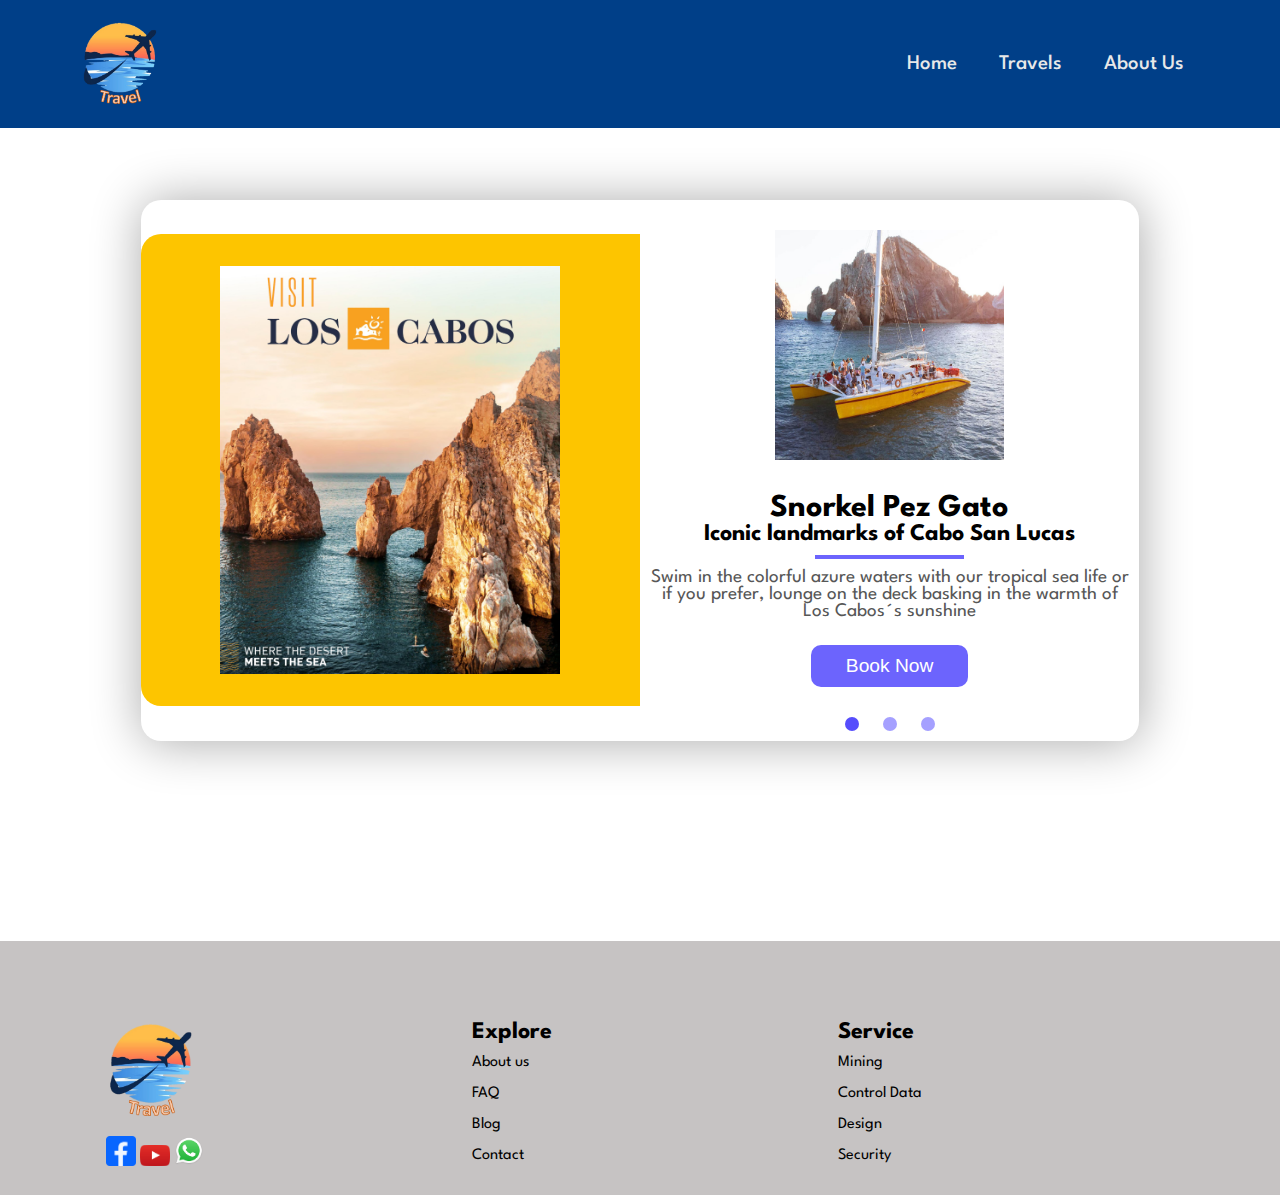
<file: html/Products/index.html>
<!DOCTYPE html>
<html lang="en">

    <head>
        <meta charset="UTF-8">
        <title>Travels | Los cabos, exceptional place for you</title>
        <meta name="description" content="Swim in the colorful azure waters with our tropical sea life or if you prefer, lounge on the deck basking in the warmth of Los Cabos´s sunshine">
        <link rel="preconnect" href="https://fonts.googleapis.com">
  <link rel="preconnect" href="https://fonts.gstatic.com" crossorigin>
  <link href="https://fonts.googleapis.com/css2?family=League+Spartan:wght@400;500;600;700;900&display=swap"
    rel="stylesheet">
      
        <link rel="stylesheet" href="styles/styles.css">
        <title></title>

      
    
    
    </head>
    

  <body>  
       <!-- Header -->
       <header class="header">
        <div class="header-container">  
                <div id="logo">
                    <a href="../Home/index.html">
                        <img class="header-logo" src="../../assets/logo.png" alt="logo principal">
                    </a>
                </div>
            <nav class="navbar" data-navbar>
                <ul class="navbar-list" >
                    <li><a href="../Home/index.html" class="navbar-link" data-nav-link>Home</a></li>
                    <li><a href="../Products/index.html" class="navbar-link" data-nav-link>Travels</a></li>
                    <li><a href="../About/about.html" class="navbar-link" data-nav-link>About Us</a></li>
                </ul>    
            </nav>
        </div>
    </header>

        <main class="container">
       
       

            <div class="img-container">

              <img  class="img-container-file" src="../../assets/Los cabos promotional.png"  alt=" los cabos">
                  
            
              </div>
            <div class="welcome-container">
                <div class="welcome-content">
                    <div class="slide">
                        <img src="../../assets/pez gato.jpg" class="img" alt=" pez gato">
                        <h1 lang="es">Snorkel Pez Gato</h1>
                        <h2>Iconic landmarks of Cabo San Lucas</h2>
                        <hr>
                        <p> Swim in the colorful azure waters with our tropical sea life or if you prefer, lounge on the deck basking in the warmth of Los Cabos´s sunshine</p>
                    </div>
                    <div class="slide">
                        <img src="../../assets/Extreme Canopy.jpg" class="img" alt="Extreme Canopy">
                        <h1>Extreme Canopy</h1>
                        <h2>Over 1.8 miles of different zip lines for your enjoyment</h2>
                        <hr>
                        <p>Fly across Costa Azul Canyon with over three miles of different zip lines. You will take part in an exciting cable ride adventure high above the canyon river</p>
                    </div>
                    <div class="slide">
                        <img src="../../assets/Cabo Highlights.jpg" class="img" alt=" cabo highlights">
                        <h1 lang="es">Cabo Highlights</h1>
                        <h2 >Witness the iconic landmarks of Cabo San Lucas</h2>
                        <hr>
                        <p>Visit the amazing Glass Factory, enjoy Tequila sampling and some free time for the best shopping in Cabo.</p>
                    </div>
                    
                    <button class="btn" aria-label="Book Now">Book Now</button>
                    <nav class="controlers">
                        <button class="controle controlActive" onclick="currentDiv(1)"></button>
                        <button class="controle controlInactive" onclick="currentDiv(2)"></button>
                        <button class="controle controlInactive" onclick="currentDiv(3)"></button>
                    </nav>
                </div>
            </div>
        </main>
        <footer>
          
      

            <div class="footerlinksContainer">
                <div class="footerAboutus">
                    
    
                    <a href="../../html/Home/index.html">
                    <img class="logo_footer"  src="../../assets/logo.png" alt="logo principal">
                    </a>
    
                    <div class="footersociallinkContainer">
                        <img class="sociallink" src="../../assets/Facebook.png" alt="logo facebook>
                        <img class="sociallink" src="../../assets/x.png" alt="logo of x">
                        <img class="sociallink" src="../../assets/youtube.png" alt="logo of youtube">
                        <img class="sociallink" src="../../assets/whatsapp.png" alt="logo of whatsapp">
                    </div>
                </div>
    
                <div class="footerlink">
                    <h1 class="linkTitle">Explore</h1>
                    <a href="#" class="eachLink">About us</a>
                    <a href="#" class="eachLink">FAQ</a>
                    <a href="#" class="eachLink">Blog</a>
                    <a href="#" class="eachLink">Contact</a>
                </div>
    
                <div class="footerlink">
                    <h1 class="linkTitle">Service</h1>
                    <a href="#" class="eachLink">Mining</a>
                    <a href="#" class="eachLink">Control Data</a>
                    <a href="#" class="eachLink">Design</a>
                    <a href="#" class="eachLink">Security</a>
                </div>
    
     
            </div>
    
            
        </footer>


            
      
        <script type="text/javascript" src="js/script.js"></script>
    









<body/>
</html>
</file>
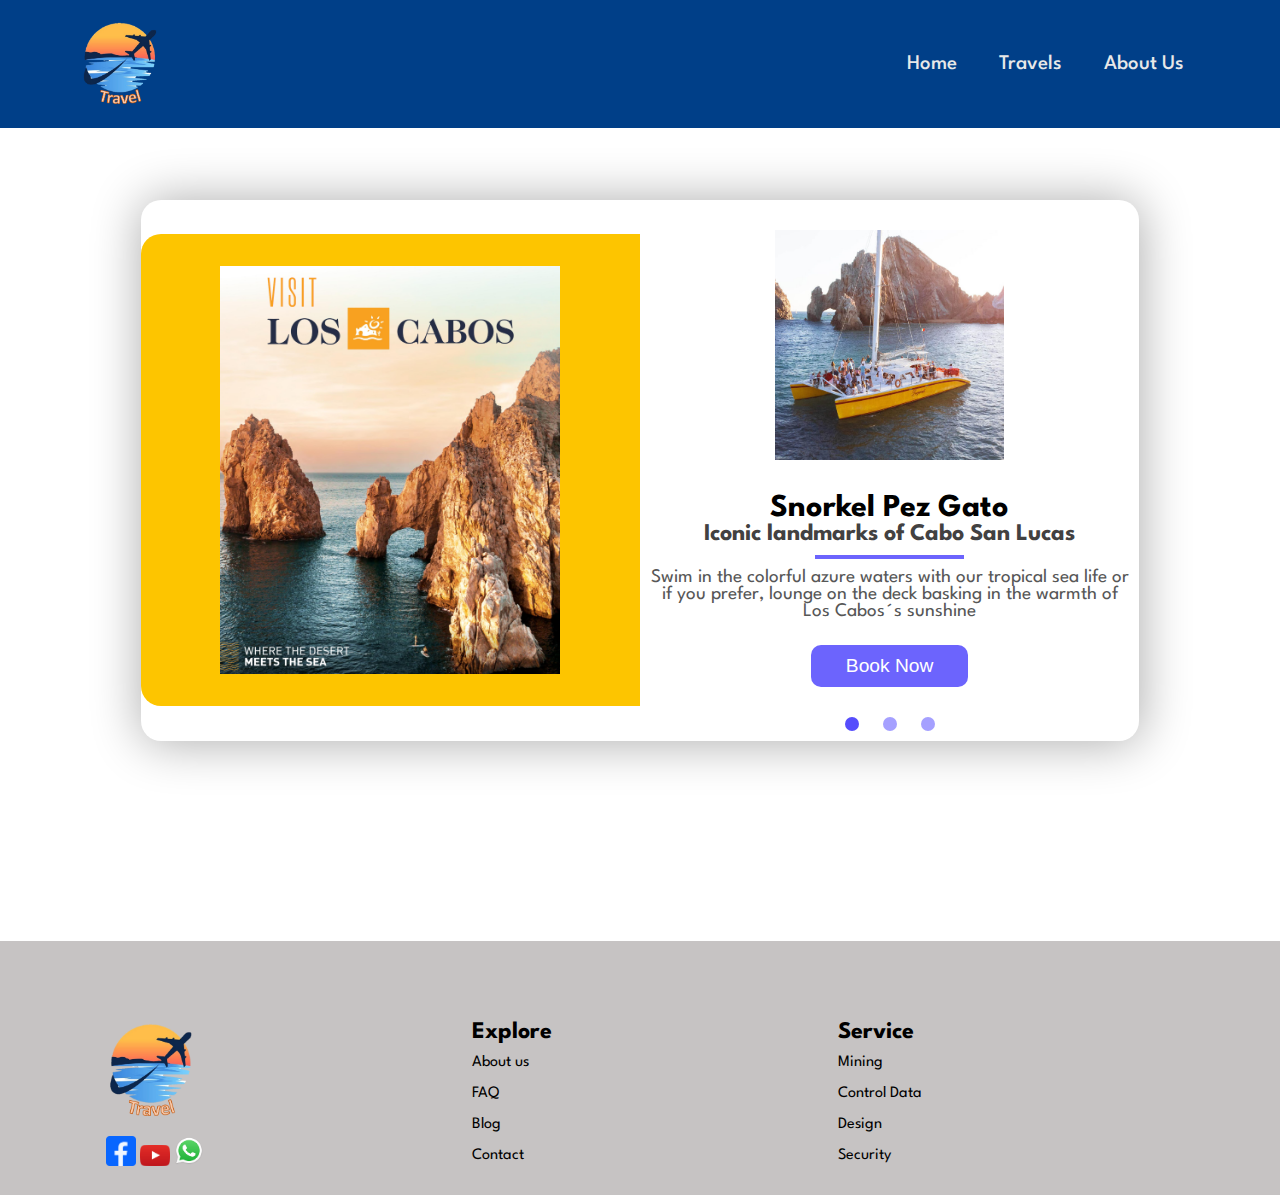
<file: products.html>
<!DOCTYPE html>
<html lang="en">

    <head>
        <meta charset="UTF-8">
        <title>Travels | Los cabos, exceptional place for you</title>
        <meta name="description" content="Swim in the colorful azure waters with our tropical sea life or if you prefer, lounge on the deck basking in the warmth of Los Cabos´s sunshine">
        <link rel="preconnect" href="https://fonts.googleapis.com">
  <link rel="preconnect" href="https://fonts.gstatic.com" crossorigin>
  <link href="https://fonts.googleapis.com/css2?family=League+Spartan:wght@400;500;600;700;900&display=swap"
    rel="stylesheet">
      
        <link rel="stylesheet" href="./Products/styles/styles.css">
        <title></title>

      
    
    
    </head>
    

  <body>  
       <!-- Header -->
       <header class="header">
        <div class="header-container">  
                <div id="logo">
                    <a href="./home.html">
                        <img class="header-logo" src="./assets/logo.png" alt="logo principal">
                    </a> 
                </div>
            <nav class="navbar" data-navbar>
                <ul class="navbar-list" >
                    <li><a href="./home.html" class="navbar-link" data-nav-link>Home</a></li>
                    <li><a href="./products.html" class="navbar-link" data-nav-link>Travels</a></li>
                    <li><a href="./about.html" class="navbar-link" data-nav-link>About Us</a></li>
                </ul>    
            </nav>
        </div>
    </header>

        <main class="container">
       
       

            <div class="img-container">

              <img  class="img-container-file" src="./assets/Los cabos promotional.png"  alt=" los cabos">
                  
                                                    
              </div>
            <div class="welcome-container">
                <div class="welcome-content">
                    <div class="slide">
                        <img src="./assets/pez gato.jpg" class="img" alt=" pez gato">
                        <h1 lang="es">Snorkel Pez Gato</h1>
                        <h2>Iconic landmarks of Cabo San Lucas</h2>
                        <hr>
                        <p> Swim in the colorful azure waters with our tropical sea life or if you prefer, lounge on the deck basking in the warmth of Los Cabos´s sunshine</p>
                    </div>
                    <div class="slide">
                        <img src="./assets/Extreme Canopy.jpg" class="img" alt="Extreme Canopy">
                        <h1>Extreme Canopy</h1>
                        <h2>Over 1.8 miles of different zip lines for your enjoyment</h2>
                        <hr>
                        <p>Fly across Costa Azul Canyon with over three miles of different zip lines. You will take part in an exciting cable ride adventure high above the canyon river</p>
                    </div>
                    <div class="slide">
                        <img src="./assets/Cabo Highlights.jpg" class="img" alt=" cabo highlights">
                        <h1 lang="es">Cabo Highlights</h1>
                        <h2 >Witness the iconic landmarks of Cabo San Lucas</h2>
                        <hr>
                        <p>Visit the amazing Glass Factory, enjoy Tequila sampling and some free time for the best shopping in Cabo.</p>
                    </div>
                    
                    <button class="btn" aria-label="Book Now">Book Now</button>
                    <nav class="controlers">
                        <button class="controle controlActive" onclick="currentDiv(1)"></button>
                        <button class="controle controlInactive" onclick="currentDiv(2)"></button>
                        <button class="controle controlInactive" onclick="currentDiv(3)"></button>
                    </nav>
                </div>
            </div>
        </main>
        <footer>
          
      

            <div class="footerlinksContainer">
                <div class="footerAboutus">
                    
    
                    <a href="./home.html">
                    <img class="logo_footer"  src="./assets/logo.png" alt="logo principal">
                    </a>
    
                    <div class="footersociallinkContainer">
                        <img class="sociallink" src="./assets/Facebook.png" alt="logo facebook>
                        <img class="sociallink" src="./assets/x.png" alt="logo of x">
                        <img class="sociallink" src="./assets/youtube.png" alt="logo of youtube">
                        <img class="sociallink" src="./assets/whatsapp.png" alt="logo of whatsapp">
                    </div>
                </div>
    
                <div class="footerlink">
                    <h1 class="linkTitle">Explore</h1>
                    <a href="#" class="eachLink">About us</a>
                    <a href="#" class="eachLink">FAQ</a>
                    <a href="#" class="eachLink">Blog</a>
                    <a href="#" class="eachLink">Contact</a>
                </div>
    
                <div class="footerlink">
                    <h1 class="linkTitle">Service</h1>
                    <a href="#" class="eachLink">Mining</a>
                    <a href="#" class="eachLink">Control Data</a>
                    <a href="#" class="eachLink">Design</a>
                    <a href="#" class="eachLink">Security</a>
                </div>
    
     
            </div>
    
            
        </footer>


            
      
        <script type="text/javascript" src="./Products/js/script.js"></script>
    









<body/>
</html>
</file>
<file: html/Products/styles/styles.css>
@import url("https://fonts.googleapis.com/css2?family=Poppins:wght@400;500;600;700&display=swap");
body {
  justify-content: space-between;
}

* {
  margin: 0;
  padding: 0;
  box-sizing: border-box;
  text-decoration: none;
}

:root {
  --blue-Header: rgb(0, 63, 136);
  --winter-sky: rgb(253, 197, 0);
  --black: rgb(12, 12, 12);
  --white-nav: rgb(232, 232, 232);
  --gray_input_email: rgb(198, 195, 195);
  --ff-spartan: "League Spartan", sans-serif;
  --fs-4: 1.8rem;
  --fw-500: 500;
  --section-padding: 60px;
  --shadow-1: 0 6px 25px hsla(0, 0%, 0%, 0.1);
  --radius-6: 6px;
}

html {
  font-family: var(--ff-spartan);
  scroll-behavior: smooth;
}

header {
  background-color: var(--blue-Header);
  position: fixed;
  height: auto;
  top: 0;
  left: 0;
  width: 100%;
  padding-block: 20px;
  z-index: 4;
  font-family: var(--ff-spartan);
}

li {
  list-style: none;
}

button {
  cursor: pointer;
}

.header-container {
  max-width: 1140px;
  margin: 0 auto;
  padding-inline: 10px;
  display: flex;
  justify-content: space-between;
  align-items: center;
  gap: 20px;
}

.header-logo {
  width: 80px;
}

.navbar-list {
  display: flex;
  gap: 10px;
}

.navbar-link {
  color: var(--white-nav);
  font-size: 1.3rem;
  font-weight: var(--fw-500);
  padding: 16px;
}

.navbar-link:is(:hover, :focus) {
  color: var(--winter-sky);
}

.container {
  width: 78vw;
  margin: 200px auto;
  border-radius: 20px;
  display: flex;
  align-items: center;
  grid-template-columns: repeat(2, 1fr);
  box-shadow: 1px 1px 50px 1px #acacac;
}

.img-container {
  display: flex;
  height: 100%;
  width: 50%;
  justify-content: center;
  align-items: center;
  background-color: var(--winter-sky);
  border-radius: 20px 0 0 20px;
}

.welcome-container {
  width: 50%;
  display: flex;
  justify-content: center;
  align-items: center;
  text-align: center;
}

.controlers {
  margin-top: 20px;
}

.welcome-container img {
  width: 50%;
  padding: 30px 10px;
}

.btn {
  padding: 10px 35px 10px 35px;
  border: none;
  margin-top: 25px;
  border-radius: 10px;
  background-color: #6c64fd;
  font-size: 1.2em;
  color: #ffffff;
  outline: none;
  cursor: pointer;
  transition: 0.8s;
}

.btn:hover {
  background-color: #564dfc;
}

.welcome-content hr {
  border: none;
  background-color: #6c64fd;
  width: 30%;
  height: 4px;
  margin: 10px;
  margin-left: 35%;
}

.welcome-content h3 {
  color: #424141;
}

p {
  font-size: 1.2em;
  color: #575757;
  padding: 0 10px;
}

.controlActive {
  border: none;
  padding: 7px;
  background-color: #564dfc;
  border-radius: 20px;
  margin: 10px;
  outline: none;
}

.controlInactive {
  border: none;
  padding: 7px;
  background-color: #a5a0ff;
  border-radius: 20px;
  margin: 10px;
  outline: none;
}

.img-container-file {
  width: 70%;
  padding: 2rem 0.3rem;
}

@media screen and (max-width: 900px) {
  h1 {
    font-size: 1.8em;
  }
  h2, h3, h4, h5 {
    font-size: 1.1em;
  }
  p {
    font-size: 1em;
  }
  .img-container {
    width: 50%;
  }
  .container {
    width: 95vw;
    background: none;
    justify-content: center;
  }
  .welcome-container {
    justify-content: center;
    align-items: center;
    text-align: center;
  }
  .welcome-container img {
    width: 70%;
  }
}
@media screen and (max-width: 600px) {
  .container {
    border-radius: 5px;
  }
  .welcome-container img {
    width: 70%;
  }
}
.fadein {
  opacity: 0;
  transition: opacity 1.5s;
  -webkit-transition: opacity 1.5s;
}

body.loaded .fadein {
  opacity: 1;
}

footer {
  background-color: var(--gray_input_email);
  margin-top: 5em;
}

.footerlinksContainer {
  width: 90%;
  max-width: 1100px;
  margin: auto;
  padding: 1em;
}

.joinSection {
  display: flex;
  align-items: center;
  padding: 3em 0em;
}

.joinSection button {
  height: auto;
}

.footerlinksContainer {
  width: 90%;
  max-width: 1100px;
  margin: auto;
  padding: 1em;
  display: grid;
  grid-template-columns: 1fr 1fr;
  gap: 30px;
  justify-content: space-between;
  padding-top: 5em;
  border-top: 1px solid var(--lightgrey);
}

.footersociallinkContainer {
  margin-top: 1em;
  align-items: center;
}

.footerAboutus .sociallinkContainer {
  justify-content: flex-start;
}

.logo_footer {
  width: 90px;
  cursor: pointer;
}

.footerlink {
  display: flex;
  flex-direction: column;
  color: var(--white);
}

.sociallink {
  width: 30px;
  align-items: center;
}

.linkTitle {
  font-size: 1.5rem;
  margin-bottom: 0.5em;
}

.footerlink a {
  color: var(--white);
  margin-bottom: 1em;
  transition: all 0.5s ease-in-out;
}

.footerlink a:hover {
  transform: translateX(10px);
}

@media screen and (min-width: 700px) {
  .footerlinksContainer {
    grid-template-columns: 1fr 1fr 1fr;
  }
}/*# sourceMappingURL=styles.css.map */
</file>
<file: Products/styles/styles.css>
@import url("https://fonts.googleapis.com/css2?family=Poppins:wght@400;500;600;700&display=swap");
body {
  justify-content: space-between;
}

* {
  margin: 0;
  padding: 0;
  box-sizing: border-box;
  text-decoration: none;
}

:root {
  --blue-Header: rgb(0, 63, 136);
  --winter-sky: rgb(253, 197, 0);
  --black: rgb(12, 12, 12);
  --white-nav: rgb(232, 232, 232);
  --gray_input_email: rgb(198, 195, 195);
  --ff-spartan: "League Spartan", sans-serif;
  --fs-4: 1.8rem;
  --fw-500: 500;
  --section-padding: 60px;
  --shadow-1: 0 6px 25px hsla(0, 0%, 0%, 0.1);
  --radius-6: 6px;
}

html {
  font-family: var(--ff-spartan);
  scroll-behavior: smooth;
}

header {
  background-color: var(--blue-Header);
  position: fixed;
  height: auto;
  top: 0;
  left: 0;
  width: 100%;
  padding-block: 20px;
  z-index: 4;
  font-family: var(--ff-spartan);
}

li {
  list-style: none;
}

button {
  cursor: pointer;
}

.header-container {
  max-width: 1140px;
  margin: 0 auto;
  padding-inline: 10px;
  display: flex;
  justify-content: space-between;
  align-items: center;
  gap: 20px;
}

.header-logo {
  width: 80px;
}

.navbar-list {
  display: flex;
  gap: 10px;
}

.navbar-link {
  color: var(--white-nav);
  font-size: 1.3rem;
  font-weight: var(--fw-500);
  padding: 16px;
}

.navbar-link:is(:hover, :focus) {
  color: var(--winter-sky);
}

.container {
  width: 78vw;
  margin: 200px auto;
  border-radius: 20px;
  display: flex;
  align-items: center;
  grid-template-columns: repeat(2, 1fr);
  box-shadow: 1px 1px 50px 1px #acacac;
}

.img-container {
  display: flex;
  height: 100%;
  width: 50%;
  justify-content: center;
  align-items: center;
  background-color: var(--winter-sky);
  border-radius: 20px 0 0 20px;
}

.welcome-container {
  width: 50%;
  display: flex;
  justify-content: center;
  align-items: center;
  text-align: center;
}

.controlers {
  margin-top: 20px;
}

.welcome-container img {
  width: 50%;
  padding: 30px 10px;
}

.btn {
  padding: 10px 35px 10px 35px;
  border: none;
  margin-top: 25px;
  border-radius: 10px;
  background-color: #6c64fd;
  font-size: 1.2em;
  color: #ffffff;
  outline: none;
  cursor: pointer;
  transition: 0.8s;
}

.btn:hover {
  background-color: #564dfc;
}

.welcome-content hr {
  border: none;
  background-color: #6c64fd;
  width: 30%;
  height: 4px;
  margin: 10px;
  margin-left: 35%;
}

.welcome-content h2 {
  color: #424141;
}

p {
  font-size: 1.2em;
  color: #575757;
  padding: 0 10px;
}

.controlActive {
  border: none;
  padding: 7px;
  background-color: #564dfc;
  border-radius: 20px;
  margin: 10px;
  outline: none;
}

.controlInactive {
  border: none;
  padding: 7px;
  background-color: #a5a0ff;
  border-radius: 20px;
  margin: 10px;
  outline: none;
}

.img-container-file {
  width: 70%;
  padding: 2rem 0.3rem;
}

@media screen and (max-width: 900px) {
  h1 {
    font-size: 1.8em;
  }
  h2, h2, h4, h5 {
    font-size: 1.1em;
  }
  p {
    font-size: 1em;
  }
  .img-container {
    width: 50%;
  }
  .container {
    width: 95vw;
    background: none;
    justify-content: center;
  }
  .welcome-container {
    justify-content: center;
    align-items: center;
    text-align: center;
  }
  .welcome-container img {
    width: 70%;
  }
}
@media screen and (max-width: 600px) {
  .container {
    border-radius: 5px;
  }
  .welcome-container img {
    width: 70%;
  }
}
.fadein {
  opacity: 0;
  transition: opacity 1.5s;
  -webkit-transition: opacity 1.5s;
}

body.loaded .fadein {
  opacity: 1;
}

footer {
  background-color: var(--gray_input_email);
  margin-top: 5em;
}

.footerlinksContainer {
  width: 90%;
  max-width: 1100px;
  margin: auto;
  padding: 1em;
}

.joinSection {
  display: flex;
  align-items: center;
  padding: 3em 0em;
}

.joinSection button {
  height: auto;
}

.footerlinksContainer {
  width: 90%;
  max-width: 1100px;
  margin: auto;
  padding: 1em;
  display: grid;
  grid-template-columns: 1fr 1fr;
  gap: 30px;
  justify-content: space-between;
  padding-top: 5em;
  border-top: 1px solid var(--lightgrey);
}

.footersociallinkContainer {
  margin-top: 1em;
  align-items: center;
}

.footerAboutus .sociallinkContainer {
  justify-content: flex-start;
}

.logo_footer {
  width: 90px;
  cursor: pointer;
}

.footerlink {
  display: flex;
  flex-direction: column;
  color: var(--white);
}

.sociallink {
  width: 30px;
  align-items: center;
}

.linkTitle {
  font-size: 1.5rem;
  margin-bottom: 0.5em;
}

.footerlink a {
  color: var(--white);
  margin-bottom: 1em;
  transition: all 0.5s ease-in-out;
}

.footerlink a:hover {
  transform: translateX(10px);
}

@media screen and (min-width: 700px) {
  .footerlinksContainer {
    grid-template-columns: 1fr 1fr 1fr;
  }
}/*# sourceMappingURL=styles.css.map */
</file>
